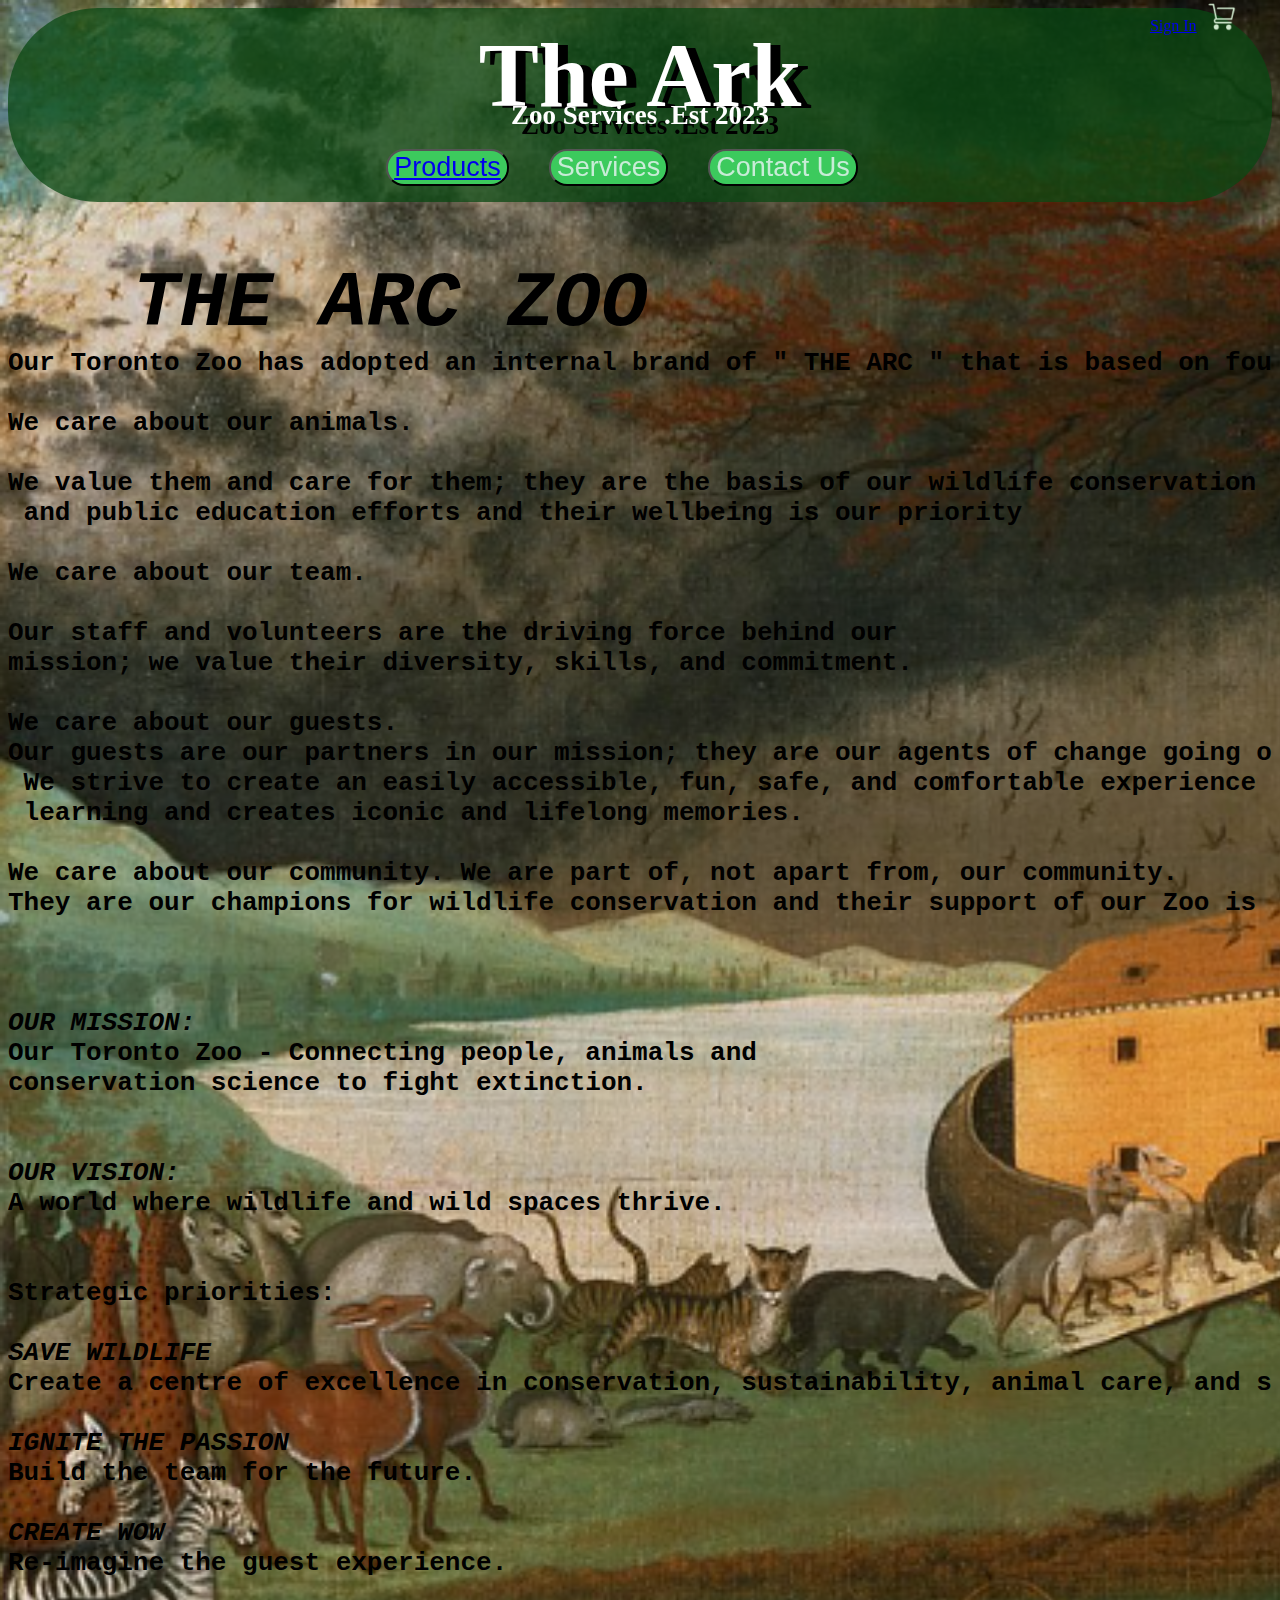
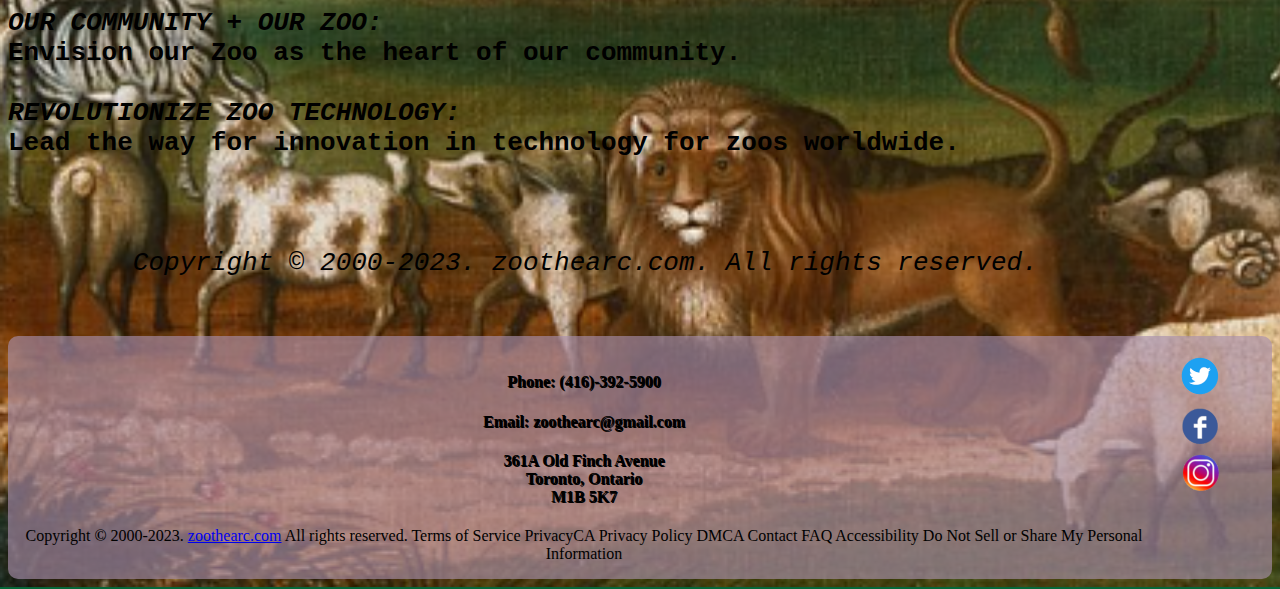
<file: index.html>
<!DOCTYPE html>
<html>
<head>
    <title>The Arc Zoo</title>
    <meta charset="UTF-8">
  <meta name="description" content="The Arc- Zoo and other animal services">
  <meta name="keywords" content="Animals, animal-care, zoo, tigers, baboon, Toronto, places to visit">
  <meta name="author" author="Group17">
  <meta name="viewport" content="width=device-width, initial-scale=1.0">
    <link rel = "stylesheet" href = "project_styles.css" />
    <script src='home_script.js' defer></script>
</head>
<body>

    <div id = "Login_Header">
    <a href="signin.html" id="signin_link">Sign In</a> 
    <button id = "shopping" type = "button"><input type="image" src="shopping-cart.png" 
            onMouseOver="this.src = 'shopping-cart-interact.png'" 
            onMouseOut="this.src = 'shopping-cart.png'"></button>
    </div>
    <div id = "Header" >
        <h1><a href="index.html" id="clear-link">The Ark</a></h1>
        <h2><a href="#" id="clear-link">Zoo Services .Est 2023</a></h2>
        <div id = "Header-Buttons">
        <button id = "Prod_Butt" type = "button" class = menu-buttons><a href="prod2.html">Products</a></button>
        <button id = "Serv_Butt" type= "button" class = menu-buttons >Services</button>
        <button id = "Cont_Butt" type= "button" class = "menu-buttons" onclick=scrollToBottom()>Contact Us</button>
        </div>

    </div>
    

    
    <pre> <article id = "info"><b>
        <em>THE ARC ZOO</em>
Our Toronto Zoo has adopted an internal brand of " THE ARC " that is based on four "cares". 

We care about our animals. 

We value them and care for them; they are the basis of our wildlife conservation
 and public education efforts and their wellbeing is our priority

We care about our team.

Our staff and volunteers are the driving force behind our
mission; we value their diversity, skills, and commitment.

We care about our guests. 
Our guests are our partners in our mission; they are our agents of change going out into the world.
 We strive to create an easily accessible, fun, safe, and comfortable experience that encourages 
 learning and creates iconic and lifelong memories.

We care about our community. We are part of, not apart from, our community. 
They are our champions for wildlife conservation and their support of our Zoo is critical.
        


<i>OUR MISSION:</i>
Our Toronto Zoo - Connecting people, animals and
conservation science to fight extinction.

 
<i>OUR VISION:</i>
A world where wildlife and wild spaces thrive.

 
Strategic priorities:

<i>SAVE WILDLIFE</i>
Create a centre of excellence in conservation, sustainability, animal care, and science.

<i>IGNITE THE PASSION</i>
Build the team for the future.

<i>CREATE WOW</i>
Re-imagine the guest experience.

<i>OUR COMMUNITY + OUR ZOO:</i>
Envision our Zoo as the heart of our community.

<i>REVOLUTIONIZE ZOO TECHNOLOGY:</i>
Lead the way for innovation in technology for zoos worldwide.
</b>


        <i>Copyright © 2000-2023. zoothearc.com. All rights reserved.</i>
    </article>
</pre>

    <div id="footer">
        <div class="left">
            <div id = left-content>

                <h4>Phone: (416)-392-5900</h4>
                <h4>Email: zoothearc@gmail.com</h4>
                <h4>
                    361A Old Finch Avenue <br/>
                    Toronto, Ontario <br/>
                    M1B 5K7
                </h4>
            Copyright <b>©</b> 2000-2023. <a href="#">zoothearc.com</a> All rights reserved.
            <a>Terms of Service</a> PrivacyCA Privacy Policy DMCA Contact FAQ Accessibility
            Do Not Sell or Share My Personal Information
            </div>
    </div>
        <div class="right">
            <ul id ="social-links">
                <li><button class = social-buttons><input type="image" src="twitter.png"></button></li>
                <li><button class = social-buttons><input type="image" src="facebook.png"></button></li>
                <li><button class = social-buttons><input type="image" src="insta.png"></button></li>
            </ul>
        </div>
    </div>

</body>
</html>
</file>
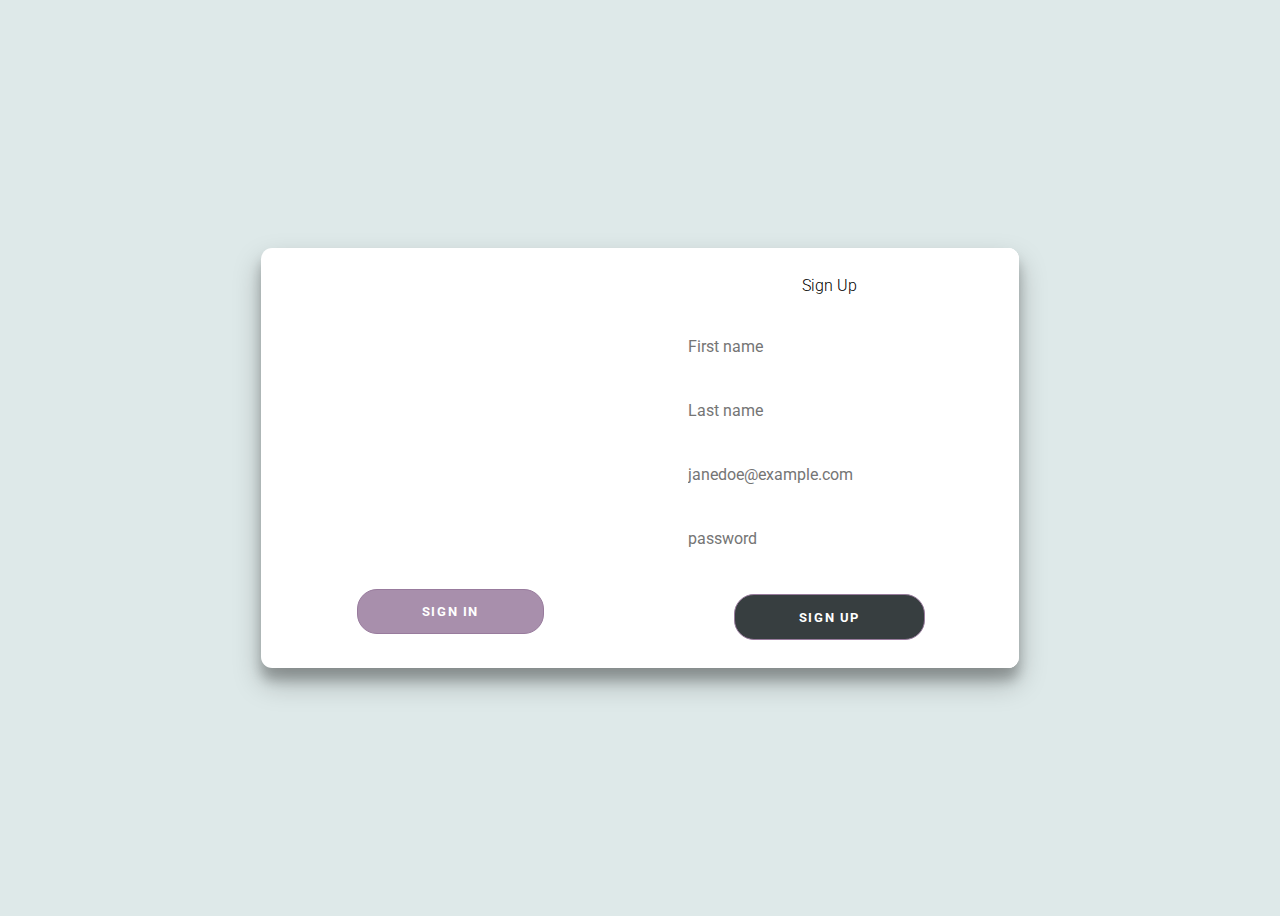
<file: signin.html>
<!DOCTYPE html>
<html lang="en">
    <head>
        <title>Sign In</title>
        <link rel = "stylesheet" href = "signin_styles.css" />
        <script src='signin_script.js' defer></script>
    </head>

    <body>

        <div class="container right-panel-active">
            <div class="container_form container_signup">
                <form action ="addAccount.php" method ="post" class="form">
                    <h2 class="form_title">Sign Up</h2>
                    <input class="input" name="firstname" type="text" placeholder="First name" required>
                    <input class="input" name="lastname" type="text" placeholder="Last name" required>
                    <input class="input" name="email" type="email" placeholder="janedoe@example.com" required>
                    <input class="input" name="password" type="password" placeholder="password" required>
                    <button class="btn" type="submit">Sign Up</button>
                </form>
            </div>

            <div class="container_form container_signin">
                <form action ="validate.php" method="post" class="form">
                    <h2 class="form_title">Sign In</h2>
                    <input class="input" name="email" type="email" placeholder="janedoe@example.com" required>
                    <input class="input" name="password" type="password" placeholder="password" required>
                    <a href="#" class="link">Forgot your password?</a>
                    <button class="btn" type="submit">Sign In</button>
                </form>
            </div>
            
            <div class="container_overlay">
                <div class="overlay">
                    <div class="overlay_panel overlay_left">
                      <p class="account_question">Already have an account?</p>  
                      <button class="btn" id="btn_signin">Sign In</button>
                    </div>
                    <div class="overlay_panel overlay_right">
                      <p class="account_question">Don't have an account yet?</p>
                        <button class="btn" id="btn_signup">Sign Up</button>
                    </div>
                </div>
            </div>

    </body>
</html>
</file>
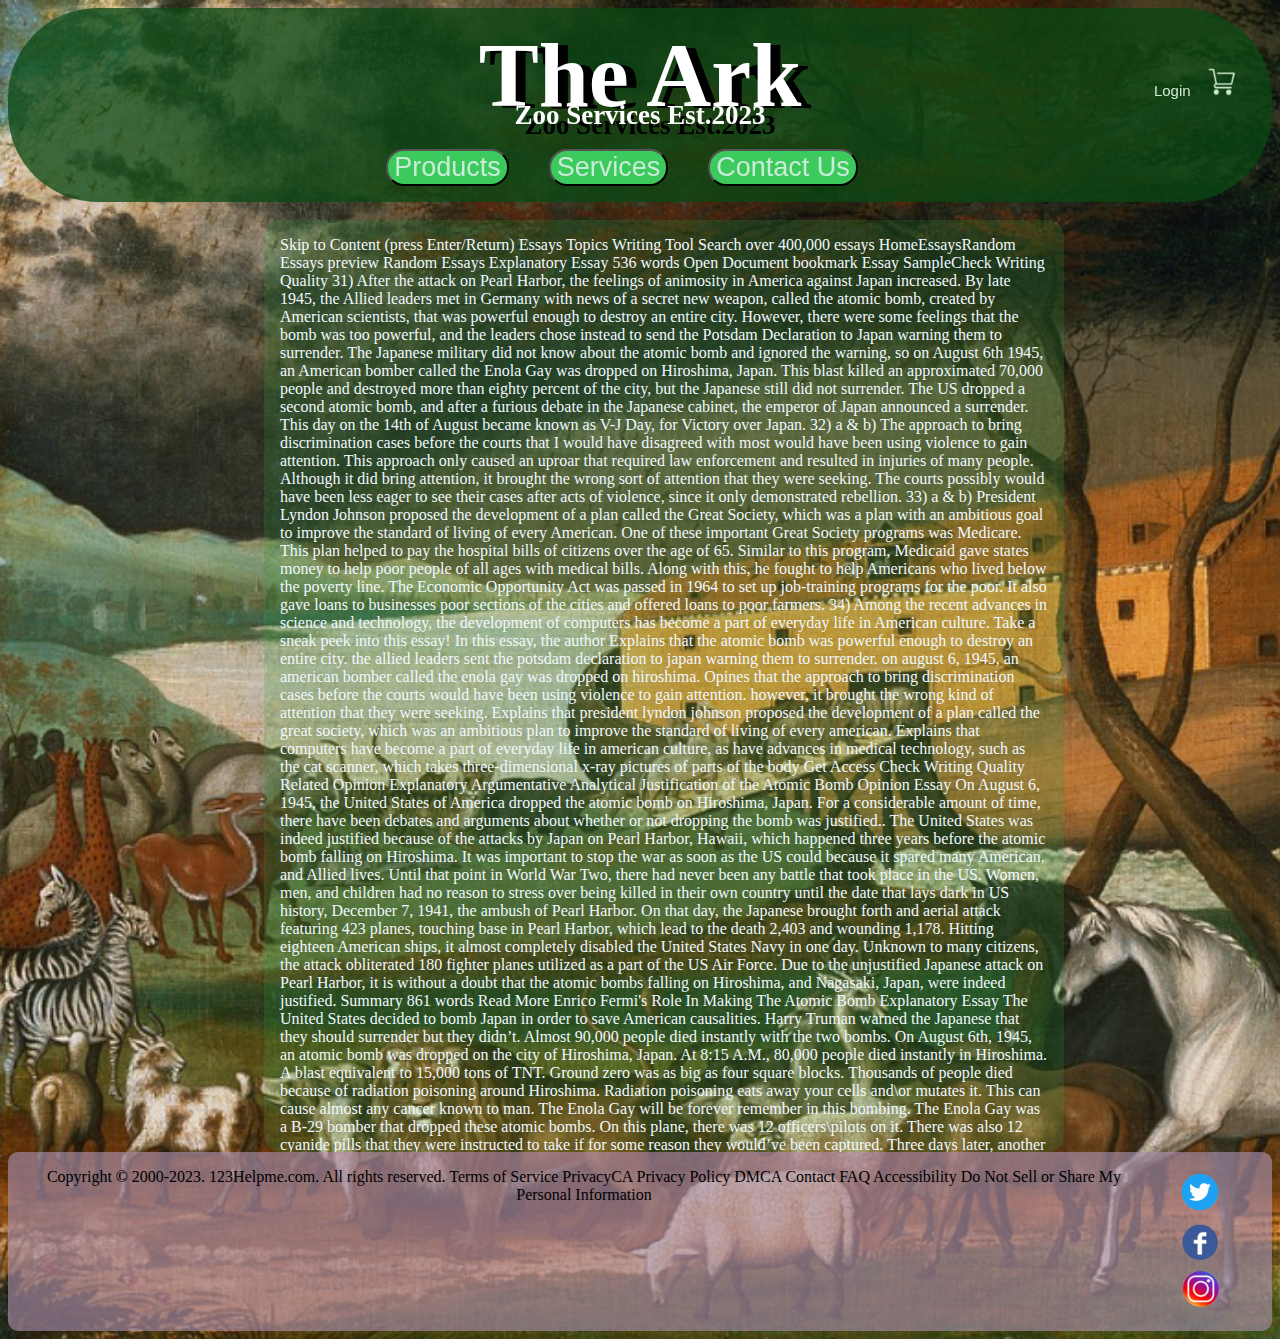
<file: Splash_Page.htm>
<!DOCTYPE html>
<html>
<head>
<title>This Project is a Zoo</title>
<link rel = "stylesheet" href = "project_styles.css" />
<script src='home_script.js' defer></script>
</head>
<body>

    <div id = "Login_Header">
    <button id = "login" type= "button" class = "interact-buttons">Login</button>
    <button id = "shopping" type = "button"><input type="image" src="shopping-cart.png" 
            onMouseOver="this.src = 'shopping-cart-interact.png'" 
            onMouseOut="this.src = 'shopping-cart.png'"></button>
    </div>
    <div id = "Header" >
        <h1>The Ark</h1>
        <h2>Zoo Services Est.2023</h2>
        <div id = "Header-Buttons">
        <button id = "Prod_Butt" type = "button" class = menu-buttons>Products</button>
        <button id = "Serv_Butt" type= "button" class = menu-buttons >Services</button>
        <button id = "Cont_Butt" type= "button" class = menu-buttons onclick=scrollToBottom()>Contact Us</button>
        </div>
   </div>
    

    
    <div id = content>
        Skip to Content (press Enter/Return)
        Essays
        Topics
        Writing Tool
        Search over 400,000 essays
        
        HomeEssaysRandom Essays
        preview
        Random Essays
        Explanatory Essay
        536 words
        Open Document
        bookmark
        Essay SampleCheck Writing Quality
        31) After the attack on Pearl Harbor, the feelings of animosity in America against Japan increased. By late 1945, the Allied leaders met in Germany with news of a secret new weapon, called the atomic bomb, created by American scientists, that was powerful enough to destroy an entire city. However, there were some feelings that the bomb was too powerful, and the leaders chose instead to send the Potsdam Declaration to Japan warning them to surrender. The Japanese military did not know about the atomic bomb and ignored the warning, so on August 6th 1945, an American bomber called the Enola Gay was dropped on Hiroshima, Japan. This blast killed an approximated 70,000 people and destroyed more than eighty percent of the city, but the Japanese still did not surrender. The US dropped a second atomic bomb, and after a furious debate in the Japanese cabinet, the emperor of Japan announced a surrender. This day on the 14th of August became known as V-J Day, for Victory over Japan.
        
        
        
        32) a & b) The approach to bring discrimination cases before the courts that I would have disagreed with most would have been using violence to gain attention. This approach only caused an uproar that required law enforcement and resulted in injuries of many people. Although it did bring attention, it brought the wrong sort of attention that they were seeking. The courts possibly would have been less eager to see their cases after acts of violence, since it only demonstrated rebellion.
        
        
        
        33) a & b) President Lyndon Johnson proposed the development of a plan called the Great Society, which was a plan with an ambitious goal to improve the standard of living of every American. One of these important Great Society programs was Medicare. This plan helped to pay the hospital bills of citizens over the age of 65. Similar to this program, Medicaid gave states money to help poor people of all ages with medical bills. Along with this, he fought to help Americans who lived below the poverty line. The Economic Opportunity Act was passed in 1964 to set up job-training programs for the poor. It also gave loans to businesses poor sections of the cities and offered loans to poor farmers.
        
        
        
        34) Among the recent advances in science and technology, the development of computers has become a part of everyday life in American culture.
        
        Take a sneak peek into this essay!
        In this essay, the author
        Explains that the atomic bomb was powerful enough to destroy an entire city. the allied leaders sent the potsdam declaration to japan warning them to surrender. on august 6, 1945, an american bomber called the enola gay was dropped on hiroshima.
        Opines that the approach to bring discrimination cases before the courts would have been using violence to gain attention. however, it brought the wrong kind of attention that they were seeking.
        Explains that president lyndon johnson proposed the development of a plan called the great society, which was an ambitious plan to improve the standard of living of every american.
        Explains that computers have become a part of everyday life in american culture, as have advances in medical technology, such as the cat scanner, which takes three-dimensional x-ray pictures of parts of the body
        Get Access
        Check Writing Quality
        Related
        Opinion
        Explanatory
        Argumentative
        Analytical
        Justification of the Atomic Bomb
        Opinion Essay
        On August 6, 1945, the United States of America dropped the atomic bomb on Hiroshima, Japan. For a considerable amount of time, there have been debates and arguments about whether or not dropping the bomb was justified.. The United States was indeed justified because of the attacks by Japan on Pearl Harbor, Hawaii, which happened three years before the atomic bomb falling on Hiroshima. It was important to stop the war as soon as the US could because it spared many American, and Allied lives. Until that point in World War Two, there had never been any battle that took place in the US. Women, men, and children had no reason to stress over being killed in their own country until the date that lays dark in US history, December 7, 1941, the ambush of Pearl Harbor. On that day, the Japanese brought forth and aerial attack featuring 423 planes, touching base in Pearl Harbor, which lead to the death 2,403 and wounding 1,178. Hitting eighteen American ships, it almost completely disabled the United States Navy in one day. Unknown to many citizens, the attack obliterated 180 fighter planes utilized as a part of the US Air Force. Due to the unjustified Japanese attack on Pearl Harbor, it is without a doubt that the atomic bombs falling on Hiroshima, and Nagasaki, Japan, were indeed justified.
        Summary
        861 words
        Read More
        Enrico Fermi's Role In Making The Atomic Bomb
        Explanatory Essay
        The United States decided to bomb Japan in order to save American causalities. Harry Truman warned the Japanese that they should surrender but they didn’t. Almost 90,000 people died instantly with the two bombs. On August 6th, 1945, an atomic bomb was dropped on the city of Hiroshima, Japan. At 8:15 A.M., 80,000 people died instantly in Hiroshima. A blast equivalent to 15,000 tons of TNT. Ground zero was as big as four square blocks. Thousands of people died because of radiation poisoning around Hiroshima. Radiation poisoning eats away your cells and\or mutates it. This can cause almost any cancer known to man. The Enola Gay will be forever remember in this bombing. The Enola Gay was a B-29 bomber that dropped these atomic bombs. On this plane, there was 12 officers\pilots on it. There was also 12 cyanide pills that they were instructed to take if for some reason they would’ve been captured. Three days later, another atomic bomb was dropped in Nagasaki. This wasn’t as deadly as the first atomic bomb but this made the Japanese surrender. They had had enough. August 15th will forever be known as V-J Day. This date is when the Japanese surrendered to America in World War 2.
        Summary
        697 words
        Read More
        The New Deal
        Argumentative Essay
        The “Great Society” legislation included many programs created under the Economic Opportunity Act of 1964, which established jobs and youth volunteer programs as well as Head Start (pre-school education for poor children). Johnson’s social welfare legislation also formed Medicare and Medicaid, which offered health care services for citizens over 65 and low-income citizens for the first time in history.(1) In addition, the Great Society included the passage of the Civil Rights Act of 1964, the Voting Rights Act of 196...
        Summary
        794 words
        Read More
        Lyndon Johnson's Great Society
        Explanatory Essay
        The Great Society of Lyndon Baines Johnson as he put it “rests on abundance and liberty for all. It demands an end to poverty and racial injustice.” As former President Johnson said in the speech that he gave on may 22nd in 1964, President Johnson believed in this society that would unite the United States of America, and in doing so it would inspire the world to perhaps follow in his footsteps. President Johnson had derived much of this from being influenced greatly by Franklin D. Roosevelt’s New Deal that he admired. Johnson 's Great Society program revolved around the idea that the United States as a country needed to create domestic programs that had to improve the quality of life for all of America and its people, and this was to be done
        Summary
        1086 words
        Read More
        Japan WWII
        Analytical Essay
        ...e evidence presented in this investigation showed that the atomic bombings that occurred in Hiroshima and Nagasaki of Japan was mainly caused by the attack on Pearl Harbor and the refusal of Japan to surrender. Japan’s attack on Pearl Harbor was also one of the the main reasons that caused the United States to enter the war against Germany and Italy. Japan was the last hostile country to surrender in World War II. The United States was eager to end the war and promote world peace. The two atomic bombs were both created in the Manhattan Project. The bombs were carried by two B-29 bomber planes, ordered by President Truman, to destroy the cities Nagasaki and Hiroshima. Shortly after the second bomb was dropped, Japan’s Emperor Hirohito announced the country’s defeat on the radio. The official surrender agreement was signed on Septemer 2, 1945, and it ends World War II.
        Summary
        1456 words
        Read More
        The Strategic Bombing Campaign Of WWII
        Explanatory Essay
        ...ed the us to send out the Potsdam Declaration promising “swift and utter destruction” if the war continues. After there was no response made the Enola Gay dropped the first atomic bomb on the primary target, Hiroshima. There was still no surrender and three days later the Bockscar dropped another atomic bomb on the secondary target, Nagasaki. On August 14 1945, Japan surrendered to the United States Bringing the end of WWII.
        Summary
        972 words
        Read More
        Hiroshima Argumentative Essay
        Opinion Essay
        The world cried and wept for an end to World War II. All of the endless slaughter,fighting,and violence needed to stop. With one last nation,not standing, on its knees was struggling to continue the war. This nation was Japan. The people of Japan were suffering the burden of having a communist government and they were waiting for an end for World War II also. The United States had just that, an ending for World War Two. This ending came in the form of a 9,700 pound bomb called “Little Boy”. This Atomic Bomb was dropped upon the people of Hiroshima on the day of August 6, 1945 at exactly 8:15am, a Monday. It has been argued that we should or shouldn't have dropped the bomb on Hiroshima due to the after effects of the bomb. But I believe that dropping the Atomic Bomb had more benefits rather than the outcomes that would have occurred if we hadn't.
        Summary
        1114 words
        Read More
        The Great Depression 1940-1945
        Explanatory Essay
        ...ry S. Truman, Roosevelt’s vice president, became president. Soon after this, on May 7th 1945 Germany unconditionally surrendered to the Allies. World War II was coming to an end, but the fighting in Japan persisted. President Truman, after warning Japan that the United States had weapons of mass destruction and would use them if they did not surrender, decided to drop two atomic bombs, one on Hiroshima and another on Nagasaki in order to end the war. The first bomb, called “Little Boy”, was dropped on Hiroshima on August 6th and within second one hundred thousand people died. Thousands of others would die within the next five days. Then three days after the bombing of Hiroshima, on August 9th, another bomb, “Fat Man” was dropped, this time on Nagasaki. Now Japan finally surrendered, and although it was a joyous occasion in America, Japan was left in shambles.
        Summary
        887 words
        Read More
        Lyndon Baines Johnson
        Explanatory Essay
        Lyndon Baines Johnson created Health and Welfare Programs to help the people of the United States who had a family to take care of, but with no job or have a job but makes low income. Food Stamps Act of 1964. The Food Stamp Act helped the low income, homeless, and the disable people to get food. The federal government and the state put money on a card to help those people but they could only buy food. Medicaid and Medicare Act helped the low income and disable to go to the doctor and have medicine. Medicaid was for people over 65 and Medicare was for people 65 and older. Child Nutrition Act of 1966 was for the poor children who didn’t have anything. Child Nutrition Act provided school breakfast, lunch and milk program to help the children nutrition .
        Summary
        582 words
        Read More
        Ronald Takakis Hiroshima
        Opinion Essay
        The United States entered WW II immediately following the Japanese attack on Pearl Harbor on December 7, 1941. The U.S. entry was a major turning point in the war because it brought the strongest industrial strength to the Allied side. The Americans helped the Allies to win the war in Europe with the surrender of Germany on May 7, 1945. However, the war in the Pacific continued. The war with Japan at this point consisted primarily of strategic bombings. America had recently completed an atomic bomb and was considering using this weapon of mass destruction for the first time. The goal was to force the “unconditional surrender” of the Japanese. Roosevelt had used the term “unconditional surrender” in a press conference in 1943 and it had since become a central war aim. Truman and his staff (still feeling bound by FDR’s words) demanded unconditional surrender from the Japanese. Consequently on July 26, 1945 Truman issued an ultimatum to Japan. This ultimatum stated that Japan must accept “unconditional surrender” or suffer “utter devastation of the Japanese Homeland”. This surrender included abdication of the throne by their emperor. Japan was not willing to surrender their dynasty and ignored the ultimatum. On August 6th and August 9th, atomic bombs were dropped on the cities of Hiroshima and Nagasaki respectively.
        Summary
        2111 words
        Read More
        Related Topics
        Bomber
        Eighty
        Medicaid
        Japanese
        Random
        Lyndon B. Johnson
        Terms of ServicePrivacyCA Privacy PolicyDMCAContactFAQAccessibilityDo Not Sell or Share My Personal Information
        FacebookTwitterInstagram
        
        123 Help Me Logo
        Copyright © 2000-2023. 123Helpme.com. All rights reserved.
    </div>

    <div id="footer">
        <div class="left">
            <div id = left-content>
            Copyright <b>©</b> 2000-2023. 123Helpme.com. All rights reserved.
            <a>Terms of Service</a> PrivacyCA Privacy Policy DMCA Contact FAQ Accessibility
            Do Not Sell or Share My Personal Information
            </div>
    </div>
        <div class="right">
            <ul id ="social-links">
                <li><button class = social-buttons><input type="image" src="twitter.png"></button></li>
                <li><button class = social-buttons><input type="image" src="facebook.png"></button></li>
                <li><button class = social-buttons><input type="image" src="insta.png"></button></li>
            </ul>
        </div>
    </div>

</body>
</html>
</file>
<file: project_styles.css>
#Login_Header{

    position: fixed;
    top: 0vh;
    right: 3vw;
    z-index: 2;

}

em{
    font-size: 3em;
}

#home-header{

    position: fixed;
    top: -8vh;
    left: 3vw;
    z-index: 2;

}

#info{
    font-size: 2em;
    overflow: auto;
    
}

#clear-link{
    text-decoration: none;
    color:white;
}

#Header{
    font-style: bold;
    background-color: rgb(10, 72, 19,0.75);
    text-align: center;
    border-radius: 90px;
    padding: 1em;
    width: cover;
    top: 3px;
    position: sticky;
    z-index: 1;
  
}

h1 {
    font-size: 10vh;
font-family: 'Copperplate', 'Papyrus';
color: rgb(255, 255, 255);
margin: 0;
text-shadow: 10px 2px black;
}

h2{
    text-align: center;
    vertical-align:0px;
    font-style: italics;
    font-family: 'cursive','Brush Script MT';
    font-size: 3vh;
    color: rgb(255, 255, 255);
    margin: -1em;
    text-shadow: 10px 10px black;
}

.item-descript{
    position: relative;
    float: right;
    buffer: 2px;
    top: -2em;
    left: 1em;
    margin-top: 0px;
    float:inline-start;
    
}

h3{
    font-style: italics;
    font-family: 'cursive','Brush Script MT';
    text-shadow: 1px 1px black;
    font-size: 30px;
}

h4{
   
    text-shadow: 1px 1px black;

}


body{
    background-color: rgb(6, 103, 56);
    background-image: url("main-background.PNG");
    background-size: cover;
}
.menu-buttons{
    margin-top: 5vh;
    margin-right: 4vh;
    background-color:rgb(60, 202, 93);
    color: rgb(200, 236, 215);
    font-size: 3vh;
    font-style: bold, italic;
    font-family: 'Franklin Gothic Medium', 'Arial Narrow', Arial, sans-serif;
    border-radius: 2vh;
    }

    .interact-buttons{
        margin-top: 9vh;
        background-color:rgb(60, 202, 93);
        color: rgb(200, 236, 215);
        font-size: 3vh;
        font-style: bold, italic;
        font-family: 'Franklin Gothic Medium', 'Arial Narrow', Arial, sans-serif;
        border-radius: 2vh;
        }

    .social-buttons{
        background-color: transparent;
        border: transparent;
        border-radius: 100vh;
        margin: 0;
        padding: 0;
    }
    
    #home-button{
        background-color: transparent;
        border: transparent;
    }

#login{
    position: sticky;
    right: -40vw;
    top: -5vh;
    color: rgb(208, 234, 206);
    background-color: transparent;
    border: transparent;
    font-size: 15px;    
}

#login:hover{
    color: rgb(99, 228, 99);
}

#shopping{
    background-color: transparent;
    border: transparent;
}


.menu-buttons:hover{
    color:rgb(9, 92, 20);
    background-color: rgb(105, 199, 126);
    border-color: rgb(255, 255, 255);
    box-shadow: 0 -1vh 2vh 1vh rgb(8, 125, 33);
}

.menu-buttons:active{
    background-color: rgb(9, 92, 20);
    border-color: rgb(255, 255, 255);
    border-width: 0.5px;
}

.social-buttons:hover{
    box-shadow: 0 -1vh 2vh 1vh wheat;
}

#content{
    margin-top: 2vh;
    background-color: rgb(42, 165, 65,0.2);
    color: aliceblue;
    opacity: 7;
    width: 60vw;
    margin-left: 20vw;
    margin-right: 20vw;
    overflow: scroll;
    height: 100vh;
    border-radius: 1em;
    padding: 1em;
}

.item{
    margin-top: 2vh;
    background-color: rgb(42, 165, 65,0.7);
    color: aliceblue;
    opacity: 7;
    width: cover;
    margin-left: 0em;
    margin-right: 0em;
    overflow: visible;
    height: 200px;
    border-radius: 1em;
    padding: 1em;
    display: grid;
    gap: 0px;
    grid-template-columns: 1fr 1.9fr;
    box-shadow: -1px -1px 10px 2px rgb(9, 92, 20);
}

#content::-webkit-scrollbar{
    width: 0px;
}

#footer{
    font-style: bold;
    background-color: #A88FACA4;
    text-align: center;
    border-radius: 10px;
    padding: 1em;
    background-blend-mode: overlay;
    border-style: grove;
    width: cover;
    display: grid;
    grid-template-columns: 1fr 0.1fr;
  
}

#left{
    width:70vw;
    position: relative;
    float: left;
    bottom: 1000px;
}

#left-content{
    position: relative;
    bottom: 0;
    left: 0;
}

#copyright{
    position: absolute;
    bottom: 0px;
    
}

#social-links{
    list-style-type: none;
    margin: 0;
    padding: 0;
}

#right{
    width:20vw;
    position: relative;
    float:right;
}
</file>
<file: signin_styles.css>
@import url(https://fonts.googleapis.com/css?family=Roboto:300);

*{
	font-size: 16px;
	font-family: "Roboto", sans-serif;
}

body{
    align-items: center;
    background-color: #dee9e9;
	background-attachment: fixed;
	background-position: center;
	background-repeat: no-repeat;
	background-size: cover;
	display: grid;
	height: 100vh;
  place-items: center;
}

.form_title{
    font-weight: 300;
	margin: 0;
	margin-bottom: 1.25rem;
}

.link{
    color: #373E40;
	font-size: 0.9rem;
	margin: 1.5rem 0;
	text-decoration: none;
}

.container{
    background-color: #ffffff;
	border-radius: 0.7rem;
	box-shadow: 0 0.9rem 1.7rem rgba(0, 0, 0, 0.25), 0 0.7rem 0.7rem rgba(0, 0, 0, 0.22);
	height: 420px;
	max-width: 758px;
	overflow: hidden;
	position: relative;
	width: 100%;
}

.container_form{
    height: 100%;
	position: absolute;
	top: 0;
	transition: all 0.6s ease-in-out;
}

.container_signin{
    left: 0;
	width: 50%;
	z-index: 2;
}
.container.right-panel-active .container_signin{
    transform: translateX(100%);
}

.container_signup{
    left: 0;
	width: 50%;
	z-index: 1;
    opacity: 0;
}
.container.right-panel-active .container_signup{
    animation: show 0.6s;
	transform: translateX(100%);
	z-index: 5;
    opacity: 1;
}

.container_overlay{
    height: 100%;
	left: 50%;
	overflow: hidden;
	position: absolute;
	top: 0;
	transition: transform 0.6s ease-in-out;
	width: 50%;
	z-index: 100;
}
.container.right-panel-active .container_overlay{
    transform: translateX(-100%);
}

.overlay{
    background-color: #B7D5D4;
    background: url("https://c1.wallpaperflare.com/preview/132/17/172/596c8dcae4646.jpg");
    background-attachment: fixed;
	background-position: center;
	background-repeat: no-repeat;
	background-size: cover;
	height: 100%;
	left: -100%;
	position: relative;
	transform: translateX(0);
	transition: transform 0.6s ease-in-out;
	width: 200%;
}
.container.right-panel-active .overlay{
    transform: translateX(50%);
}

.overlay_panel{
    align-items: center;
	display: flex;
	flex-direction: column;
	height: 100%;
	justify-content: center;
	position: absolute;
	text-align: center;
	top: 0;
	transform: translateX(0);
	transition: transform 0.6s ease-in-out;
	width: 50%;
  
}

.overlay_left{
    transform: translateX(-20%);
  margin: 137px 0 0 0;
}
.container.right-panel-active .overlay_left{
    transform: translateX(0);
  margin: 137px 0 0 0;
  
}
.account_question{
    color: #ffffff;
	font-size: 0.9rem;
	margin: 0.5rem 0;
	text-decoration: none;
}
.overlay_right{
    right: 0;
	transform: translateX(0);
  margin: 112px 0px 0px 0px;
}
.container.right-panel-active .overlay_right{
    transform: translateX(20%);
  margin: 112px 0px 0px 0px;
}

.btn{
    background-color: #373E40;

	border-radius: 20px;
	border: 1px solid #987b9d;
	color: #ffffff;
	cursor: pointer;
	font-size: 0.8rem;
	font-weight: bold;
	letter-spacing: 0.1rem;
	padding: 0.9rem 4rem;
	text-transform: uppercase;
	transition: transform 80ms ease-in;
  z-index: 500;
}
#btn_signin, #btn_signup{

  background-color: #a88fac;
	border: 1px solid #987b9d;
	color: #ffffff;
  
}
.form > .btn{
    margin-top: 1.5rem;
}

.btn:active{
    transform: scale(0.95);
}
.btn:focus{
    outline: none;
}

.form{
    background-color: #ffffff;
	display: flex;
	align-items: center;
	justify-content: center;
	flex-direction: column;
	padding: 0 3rem;
	height: 100%;
	text-align: center;
}

.input{
    background-color: #fff;
	border: none;
	padding: 0.9rem 0.9rem;
	margin: 0.5rem 0;
	width: 100%;
}

@keyframes show{
    0%,
	49.99%{
	    opacity: 0;
		z-index: 1;
	}

	50%,
	100%{
		opacity: 1;
		z-index: 5;
	}
}
</file>
